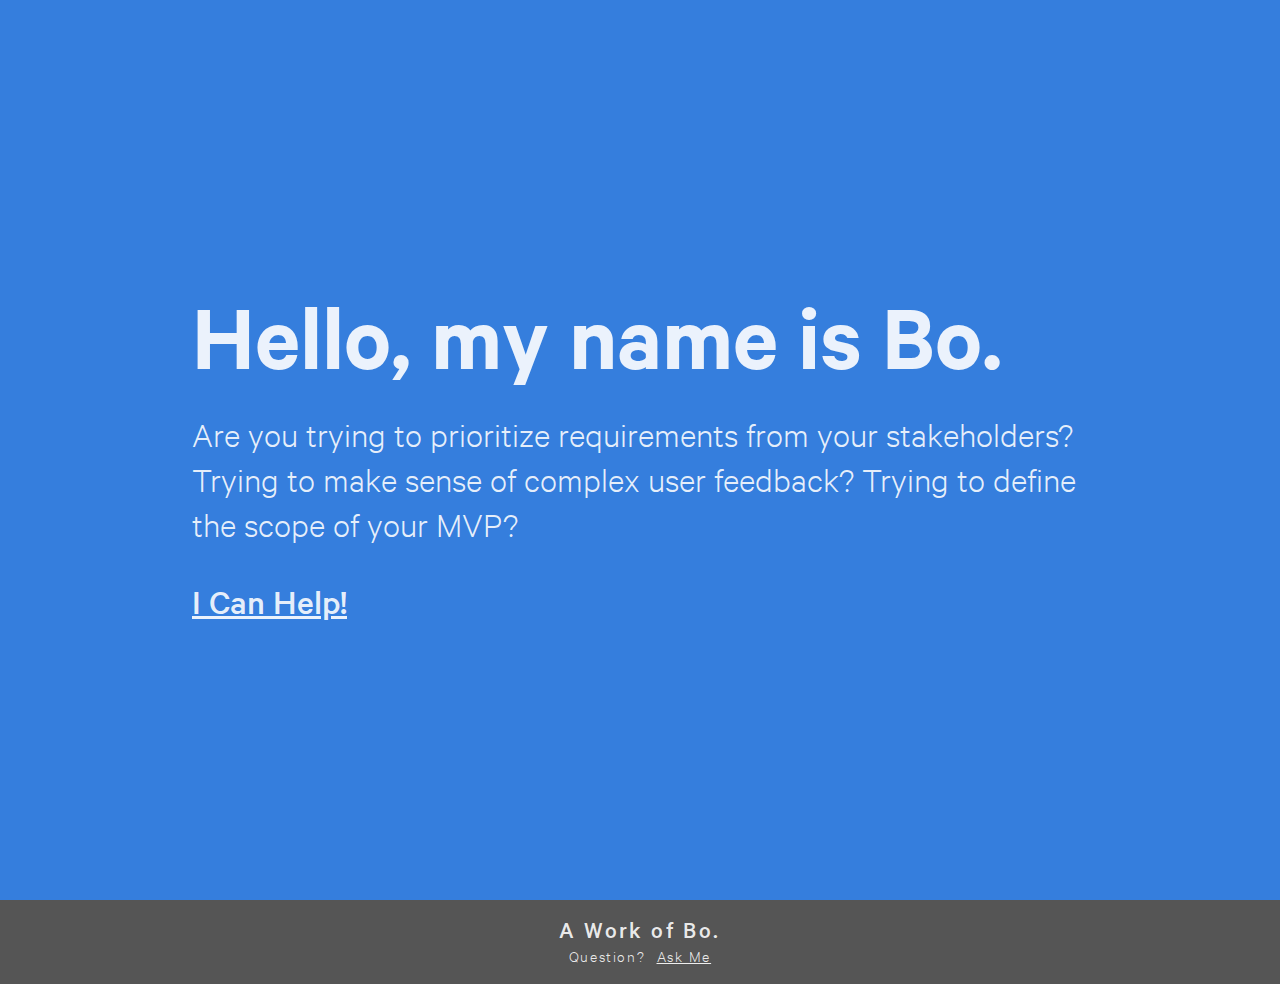
<file: index.html>
<!DOCTYPE html> 
<html lang="en"> 


<head>
	
    <meta charset="UTF-8">
    <meta http-equiv="X-UA-Compatible" content="IE=edge">

    <title>Bo.</title>

    <meta name="description" content="Hello, my name is Bo.">
    <meta name="keywords" content="Bo, Business Analyst, Product Management, Strategy, UX, User Research, Design">
    <meta name="viewport" id="viewport" content="initial-scale=1.0, maximum-scale=1.0, user-scalable=no, minimal-ui">

    <meta property="og:title" content="Bo.">
    <meta property="og:url" content="https://www.SayHelloToBo.com">
    <meta property="og:type" content="article">
    <!-- <meta property="og:image" content="https://www.SayHelloToBo.com/images/image.png"> -->
    <meta property="og:description" content="Hello, my name is Bo.">
    <meta property="og:site_name" content="Bo.">
    
	
    <link rel="stylesheet" href="css/styles.css">
    <link rel="stylesheet" href="css/custom-tachyons.min.css">
</head>


<body class="vh-100">
    
	<main class="black-70 center vh-100">
		<div class="dt cover bg-blue vh-100 w-100">
            
            <div class="dtc v-mid mw8 center pa0 ma0"> 

                    <div class="mw8 center pa4 pa5-ns ma0">

                        <h1 class="dn-l lh-title tl f1 f-subheadline-ns white-90 pa0 ma0">
                            Hello,
                        </h1>
                        <h1 class="dn-l lh-title tl f2 f1-ns white-90 pa0 ma0">
                            My name is Bo.
                        </h1>
                        <h1 class="dn db-l lh-title tl f-headline white-90 pa0 ma0">
                            Hello, my name is Bo.
                        </h1>

                        <p class="lh-title tl f3 f2-ns fw3 white-90 pa0 mt3 mb4 mt3-ns mb4-ns">
                            Are you trying to prioritize requirements from your stakeholders? Trying to make sense of complex user feedback? Trying to define the scope of your MVP?
                        </p>

                        <div class="pa0 ma0">
                            <a href="mailto:ContactMe@SayHelloToBo.com"
                               class="lh-title tl f3 f2-ns fw4 link underline dim white-90 pa0 ma0">
                                I Can Help!
                            </a>
                        </div>

                    </div>

            </div>

        </div>
	</main>
	
</body>
    
<footer class="bg-mid-gray white-90 pa3 ma0">
    <div class="center pa0 ma0">

        <div class="tc pv0 ma0">
            <p class="link b f4 f3-ns fw4 tracked ma0 pa0">A Work of Bo.</p>
        </div>

        <div class="tc pa0 ma0">
            <p class="lh-copy f6 f5-ns fw3 tracked db pa0 ma0">
                Question? &nbsp;<a class="f5 white-90 underline link dim ma0" href="mailto:ContactMe@SayHelloToBo.com">Ask Me</a>
            </p>
        </div>

    </div>
</footer>


</html>
</file>
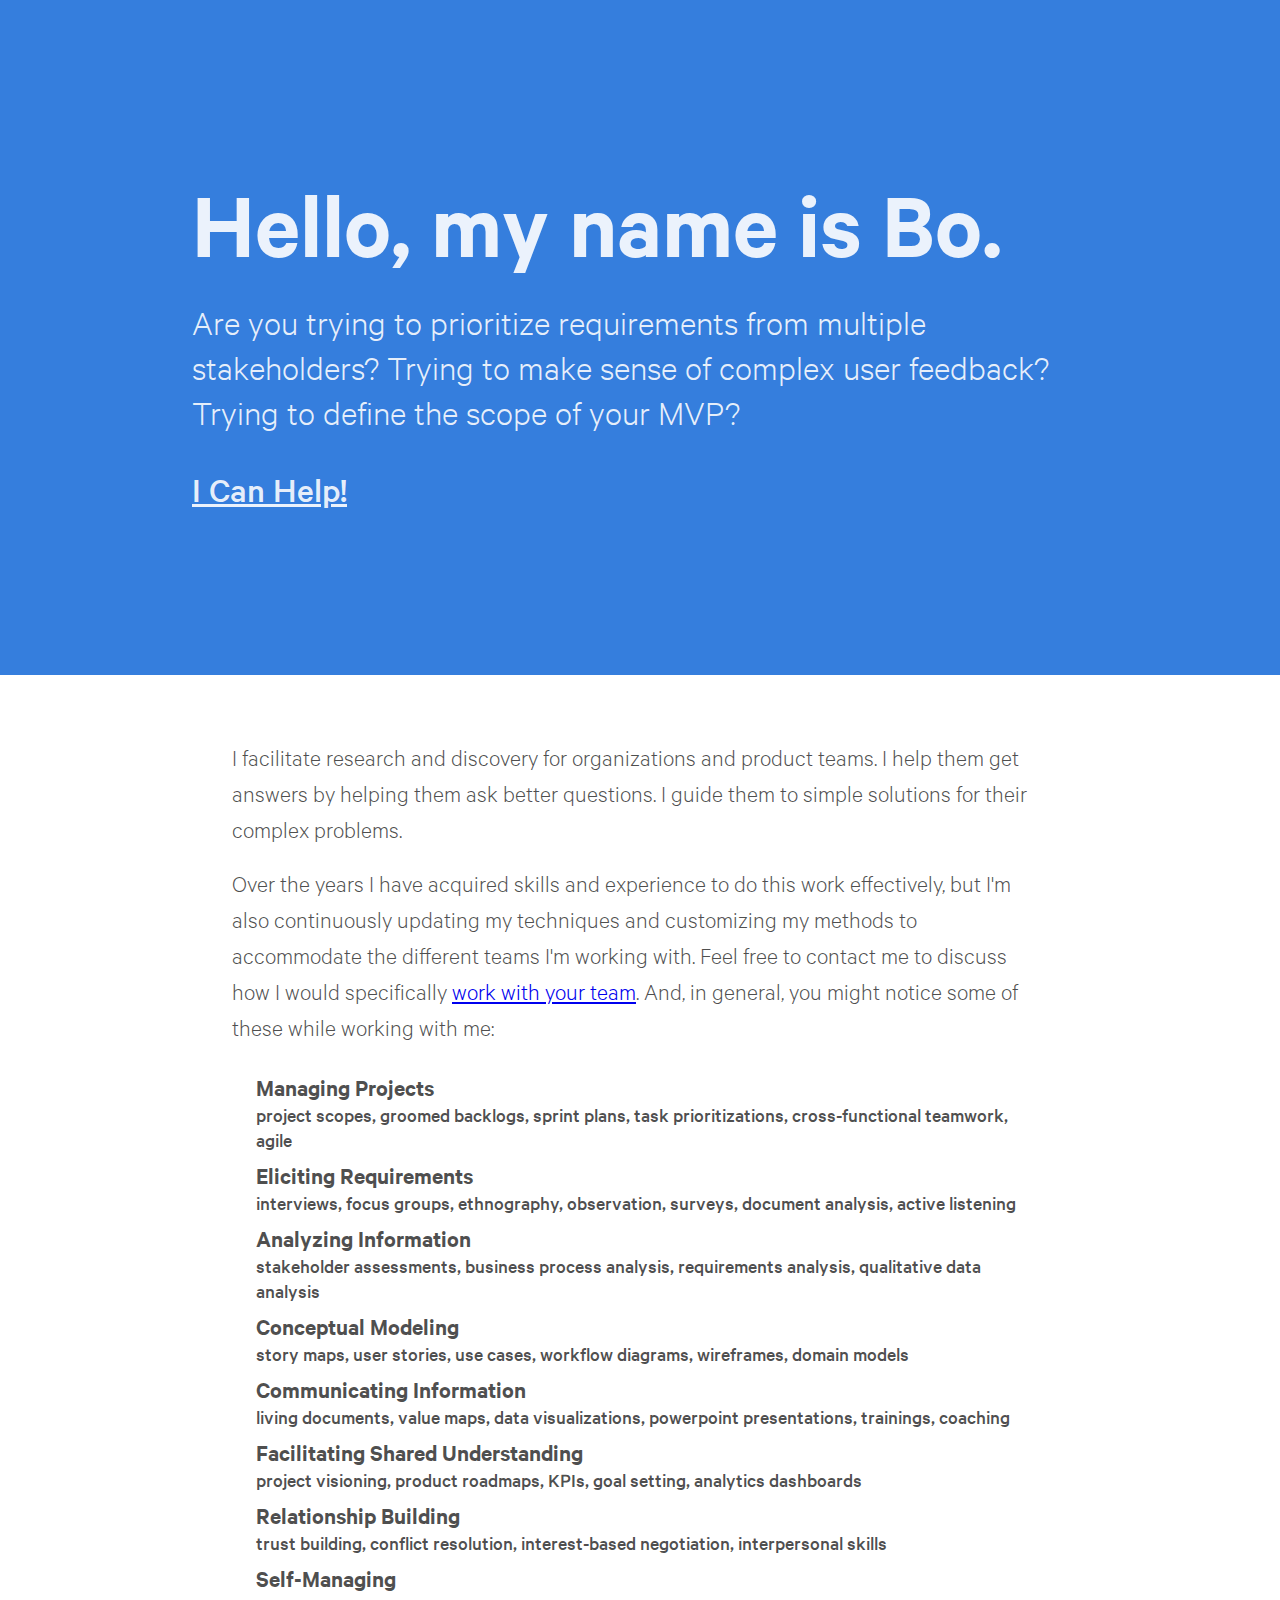
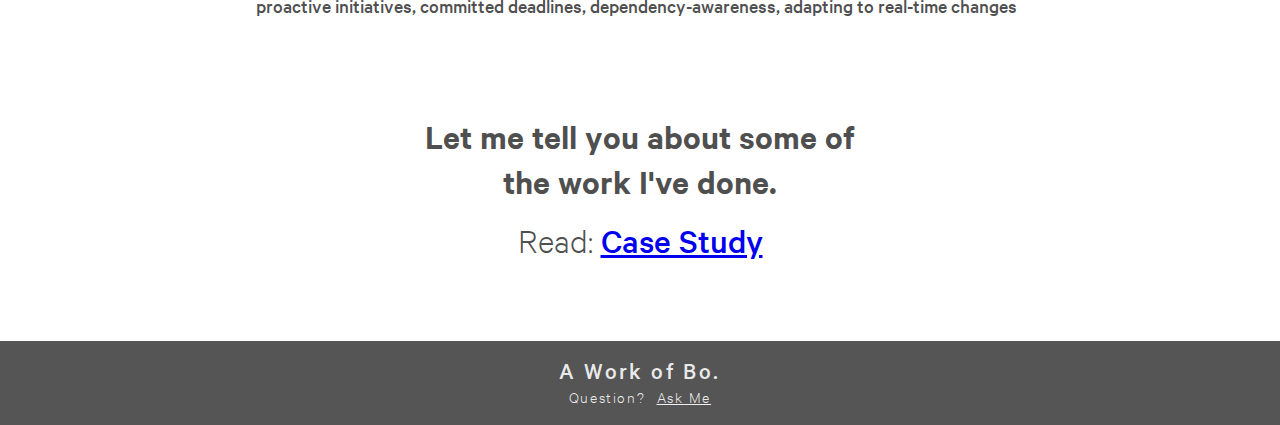
<file: about.html>
<!DOCTYPE html>
<html lang="en">


<head>

  <meta charset="UTF-8">
  <meta http-equiv="X-UA-Compatible" content="IE=edge">

  <title>About Bo.</title>

  <meta name="description" content="Hello, my name is Bo.">
  <meta name="keywords" content="Bo, Product Management, Project Management, Business Analyst, UX, Human Centered Design, User Research, Contractor, Freelancer, App, Design">
  <meta name="viewport" id="viewport" content="initial-scale=1.0, maximum-scale=1.0, user-scalable=no, minimal-ui">

  <meta property="og:title" content="Bo.">
  <meta property="og:url" content="https://www.SayHelloToBo.com">
  <meta property="og:type" content="article">
  <meta property="og:image" content="https://www.SayHelloToBo.com/images/ThisIsBo.png">
  <meta property="og:description" content="Hello, my name is Bo.">
  <meta property="og:site_name" content="Bo.">


  <link rel="stylesheet" href="css/styles.css">
  <link rel="stylesheet" href="css/custom-tachyons.min.css">
</head>


<body>

  <header class="sans-serif">
    <div class="dt cover bg-blue vh-100 vh-75-l w-100">

      <div class="dtc v-mid center pa0 ma0">

        <div class="mw8 center pa4 pa5-ns ma0">

          <h1 class="dn-l lh-title tl f1 f-subheadline-ns white-90 pa0 ma0">
            Hello,
          </h1>
          <h1 class="dn-l lh-title tl f2 f1-ns white-90 pa0 ma0">
            My name is Bo.
          </h1>
          <h1 class="dn db-l lh-title tl f-headline white-90 pa0 ma0">
            Hello, my name is Bo.
          </h1>

          <p class="lh-title tl f3 f2-ns fw3 white-90 pa0 mt3 mb4 mt3-ns mb4-ns">
            Are you trying to prioritize requirements from multiple stakeholders? Trying to make sense of complex user feedback? Trying to define the scope of your MVP?
          </p>

          <div class="pa0 ma0">
            <a href="mailto:ContactMe@SayHelloToBo.com" class="lh-title tl f3 f2-ns fw4 link underline dim white-90 pa0 ma0">
              I Can Help!
            </a>
          </div>

        </div>

      </div>

    </div>
  </header>

  <main class="black-70 mw8 center mt3 mt4-ns">

    <article>
      <div class="ph4 ph5-m pv4 ma0">

        <p class="center measure-wide lh-copy f4 f3-ns fw3 pa0 ma0">
          I facilitate research and discovery for organizations and product teams. I help them get answers by helping them ask better questions. I guide them to simple solutions for their complex problems.
        </p>
        <br>
        <p class="center measure-wide lh-copy f4 f3-ns fw3 pa0 ma0">
          Over the years I have acquired skills and experience to do this work effectively, but I'm also continuously updating my techniques and customizing my methods to accommodate the different teams I'm working with. Feel free to contact me to discuss how I would specifically <a href="mailto:ContactMe@SayHelloToBo.com" class="link underline dim pa0 ma0">work with your team</a>. And, in general, you might notice some of these while working with me:
        </p>
        <br>

        <dl class="center mw7 lh-title pa0 ma0">
          <dt class="f4 f3-ns b mt2">Managing Projects</dt>
          <dd class="f5 f4-ns ml0">project scopes, groomed backlogs, sprint plans, task prioritizations, cross-functional teamwork, agile</dd>
          <dt class="f4 f3-ns b mt2">Eliciting Requirements</dt>
          <dd class="f5 f4-ns ml0">interviews, focus groups, ethnography, observation, surveys, document analysis, active listening</dd>
          <dt class="f4 f3-ns b mt2">Analyzing Information</dt>
          <dd class="f5 f4-ns ml0">stakeholder assessments, business process analysis, requirements analysis, qualitative data analysis</dd>
          <dt class="f4 f3-ns b mt2">Conceptual Modeling</dt>
          <dd class="f5 f4-ns ml0">story maps, user stories, use cases, workflow diagrams, wireframes, domain models</dd>
          <dt class="f4 f3-ns b mt2">Communicating Information</dt>
          <dd class="f5 f4-ns ml0">living documents, value maps, data visualizations, powerpoint presentations, trainings, coaching</dd>
          <dt class="f4 f3-ns b mt2">Facilitating Shared Understanding</dt>
          <dd class="f5 f4-ns ml0">project visioning, product roadmaps, KPIs, goal setting, analytics dashboards</dd>
          <dt class="f4 f3-ns b mt2">Relationship Building</dt>
          <dd class="f5 f4-ns ml0">trust building, conflict resolution, interest-based negotiation, interpersonal skills</dd>
          <dt class="f4 f3-ns b mt2">Self-Managing</dt>
          <dd class="f5 f4-ns ml0">proactive initiatives, committed deadlines, dependency-awareness, adapting to real-time changes</dd>
        </dl>

      </div>

      <section class="CatchACase">

        <div class="pv4 pv5-ns ph2 ma0">

          <div class="center pa0 ma0">

            <div class="center measure lh-title tc pa0 ma0">
              <h2 class="f3 f2-ns pa0 ma0">
                Let me tell you about some of the work I've done.
              </h2>
            </div>

            <div class="tc f3 f2-ns fw3 pa0 mv3">
              Read:&nbsp;<a class="tc f3 f2-ns fw4 link underline dim pa0 ma0" href="caseU.html">Case Study</a>
            </div>

          </div>

        </div>

      </section>

    </article>

  </main>

</body>

<footer class="bg-mid-gray white-90 pa3 ma0">
  <div class="center pa0 ma0">

    <div class="tc pv0 ma0">
      <p class="link b f4 f3-ns fw4 tracked ma0 pa0">A Work of Bo.</p>
    </div>

    <div class="tc pa0 ma0">
      <p class="lh-copy f6 f5-ns fw3 tracked db pa0 ma0">
        Question? &nbsp;<a class="f5 white-90 underline link dim ma0" href="mailto:ContactMe@SayHelloToBo.com">Ask Me</a>
      </p>
    </div>

  </div>
</footer>


</html>
</file>
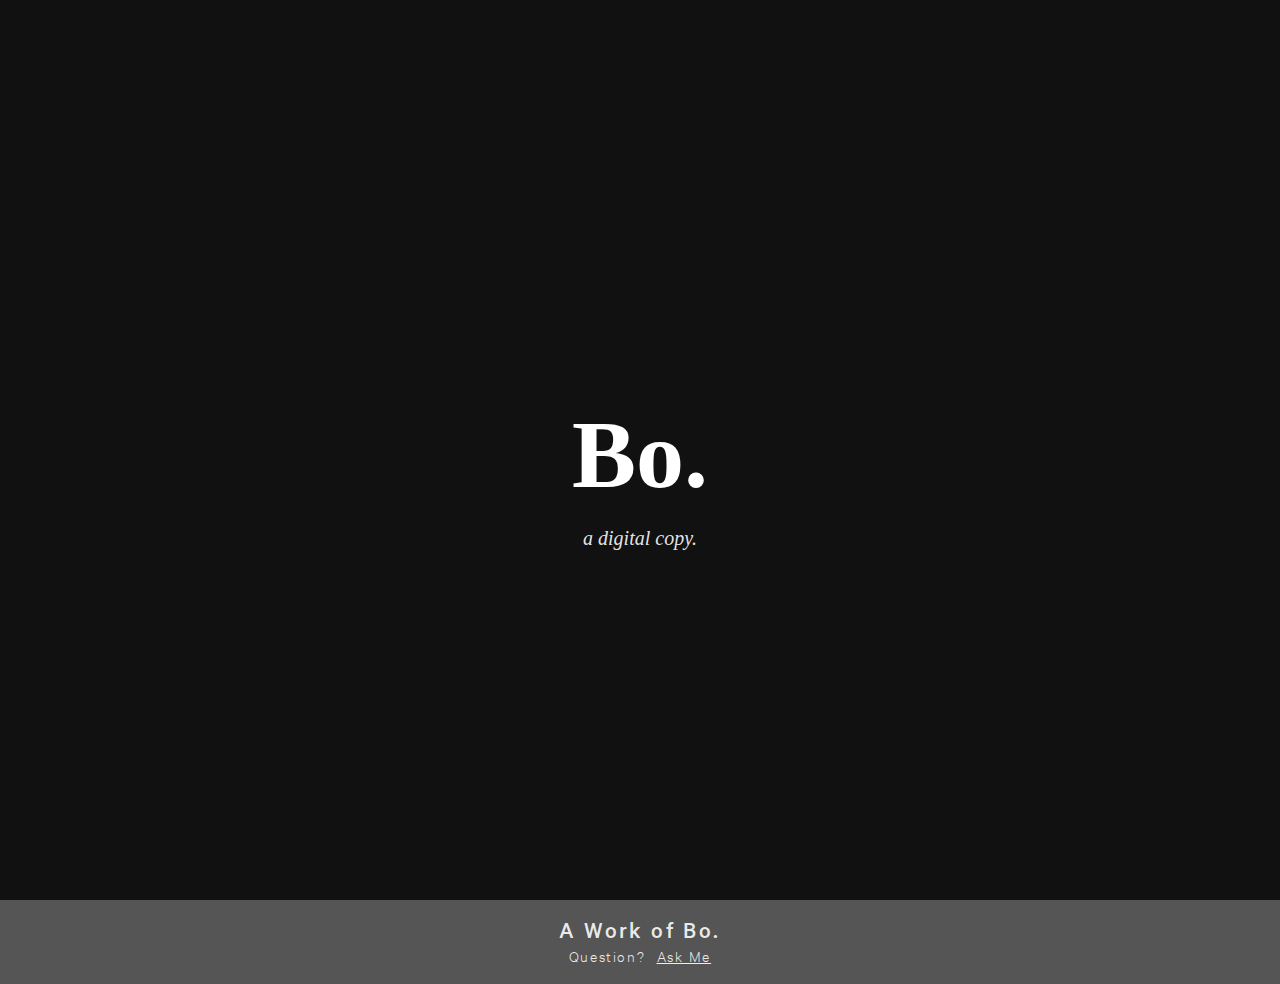
<file: test.html>
<!DOCTYPE html>
<html lang="en">


<head>

  <meta charset="UTF-8">
  <meta http-equiv="X-UA-Compatible" content="IE=edge">

  <title>Bo.</title>

  <meta name="description" content="Hello, my name is Bo.">
  <meta name="keywords" content="Bo, Product Management, Project Management, Business Analyst, UX, Human Centered Design, User Research, Contractor, Freelancer, App, Design">
  <meta name="viewport" id="viewport" content="initial-scale=1.0, maximum-scale=1.0, user-scalable=no, minimal-ui">

  <meta property="og:title" content="Bo.">
  <meta property="og:url" content="https://www.SayHelloToBo.com">
  <meta property="og:type" content="article">
  <meta property="og:image" content="https://www.SayHelloToBo.com/images/ThisIsBo.png">
  <meta property="og:description" content="Hello, my name is Bo.">
  <meta property="og:site_name" content="Bo.">


  <link rel="stylesheet" href="css/styles.css">
  <link rel="stylesheet" href="css/custom-tachyons.min.css">
</head>

<header class="vh-100 w-100 dt bg-near-black georgia white-90">
  <div class="dtc v-mid mw9 center pa4 pt5-ns ph7-l ">
    <h3 class="tc f2 f1-m f-headline-l measure-narrow lh-title mv0">
      <span class="lh-copy white pa1">
        Bo.
      </span>
    </h3>
    <h4 class="tc f4 fw1 georgia i pv0 mv0">a digital copy.</h4>
  </div>
</header>

<footer class="bg-mid-gray white-90 pa3 ma0">
  <div class="center pa0 ma0">

    <div class="tc pv0 ma0">
      <p class="link b f4 f3-ns fw4 tracked ma0 pa0">A Work of Bo.</p>
    </div>

    <div class="tc pa0 ma0">
      <p class="lh-copy f6 f5-ns fw3 tracked db pa0 ma0">
        Question? &nbsp;<a class="f5 white-90 underline link dim ma0" href="mailto:ContactMe@SayHelloToBo.com">Ask Me</a>
      </p>
    </div>

  </div>
</footer>
</file>
<file: css/styles.css>
@font-face {
  font-family: "Calibre";
  src: url("fonts/calibre/CalibreWeb-Light.eot");
  src: url("fonts/calibre/CalibreWeb-Light.eot?#iefix") format("embedded-opentype"), url("fonts/calibre/CalibreWeb-Light.woff") format("woff");
  font-weight: 300; }

@font-face {
  font-family: "Calibre";
  src: url("fonts/calibre/CalibreWeb-LightItalic.eot");
  src: url("fonts/calibre/CalibreWeb-LightItalic.eot?#iefix") format("embedded-opentype"), url("fonts/calibre/CalibreWeb-LightItalic.woff") format("woff");
  font-weight: 300;
  font-style: italic; }

@font-face {
  font-family: "Calibre";
  src: url("fonts/calibre/CalibreWeb-Medium.eot");
  src: url("fonts/calibre/CalibreWeb-Medium.eot?#iefix") format("embedded-opentype"), url("fonts/calibre/CalibreWeb-Medium.woff") format("woff");
  font-weight: 400; }

@font-face {
  font-family: "Calibre";
  src: url("fonts/calibre/CalibreWeb-MediumItalic.eot");
  src: url("fonts/calibre/CalibreWeb-MediumItalic.eot?#iefix") format("embedded-opentype"), url("fonts/calibre/CalibreWeb-MediumItalic.woff") format("woff");
  font-weight: 400;
  font-style: italic; }

@font-face {
  font-family: "Calibre";
  src: url("fonts/calibre/CalibreWeb-Semibold.eot");
  src: url("fonts/calibre/CalibreWeb-Semibold.eot?#iefix") format("embedded-opentype"), url("fonts/calibre/CalibreWeb-Semibold.woff") format("woff");
  font-weight: 600; }

@font-face {
  font-family: "Calibre";
  src: url("fonts/calibre/CalibreWeb-SemiboldItalic.eot");
  src: url("fonts/calibre/CalibreWeb-SemiboldItalic.eot?#iefix") format("embedded-opentype"), url("fonts/calibre/CalibreWeb-SemiboldItalic.woff") format("woff");
  font-weight: 600;
  font-style: italic; }

@font-face {
  font-family: "obvious-icons";
  src: url("fonts/obvious-icons/obvious-icons.eot");
  src: url("fonts/obvious-icons/obvious-icons.eot?#iefix") format("embedded-opentype"), url("fonts/obvious-icons/obvious-icons.woff2") format("woff2"), url("fonts/obvious-icons/obvious-icons.ttf") format("truetype"), url("fonts/obvious-icons/obvious-icons.svg#fontcustom") format("svg");
  font-weight: normal;
  font-style: normal; }

body {
  font-family: 'Calibre', 'sans-serif';
}

@media
only screen and (-webkit-min-device-pixel-ratio: 2) and (min-device-width: 1024px),
only screen and (min--moz-device-pixel-ratio: 2) and (min-device-width: 1024px),
only screen and (-o-min-device-pixel-ratio: 2/1) and (min-device-width: 1024px),
only screen and (min-device-pixel-ratio: 2) and (min-device-width: 1024px),
only screen and (min-resolution: 192dpi) and (min-device-width: 1024px),
only screen and (min-resolution: 2dppx) and (min-device-width: 1024px) {


.pa2-5 {
    padding: .75rem;
}

.pt2-5 {
    padding-top: .75rem;
}
</file>
